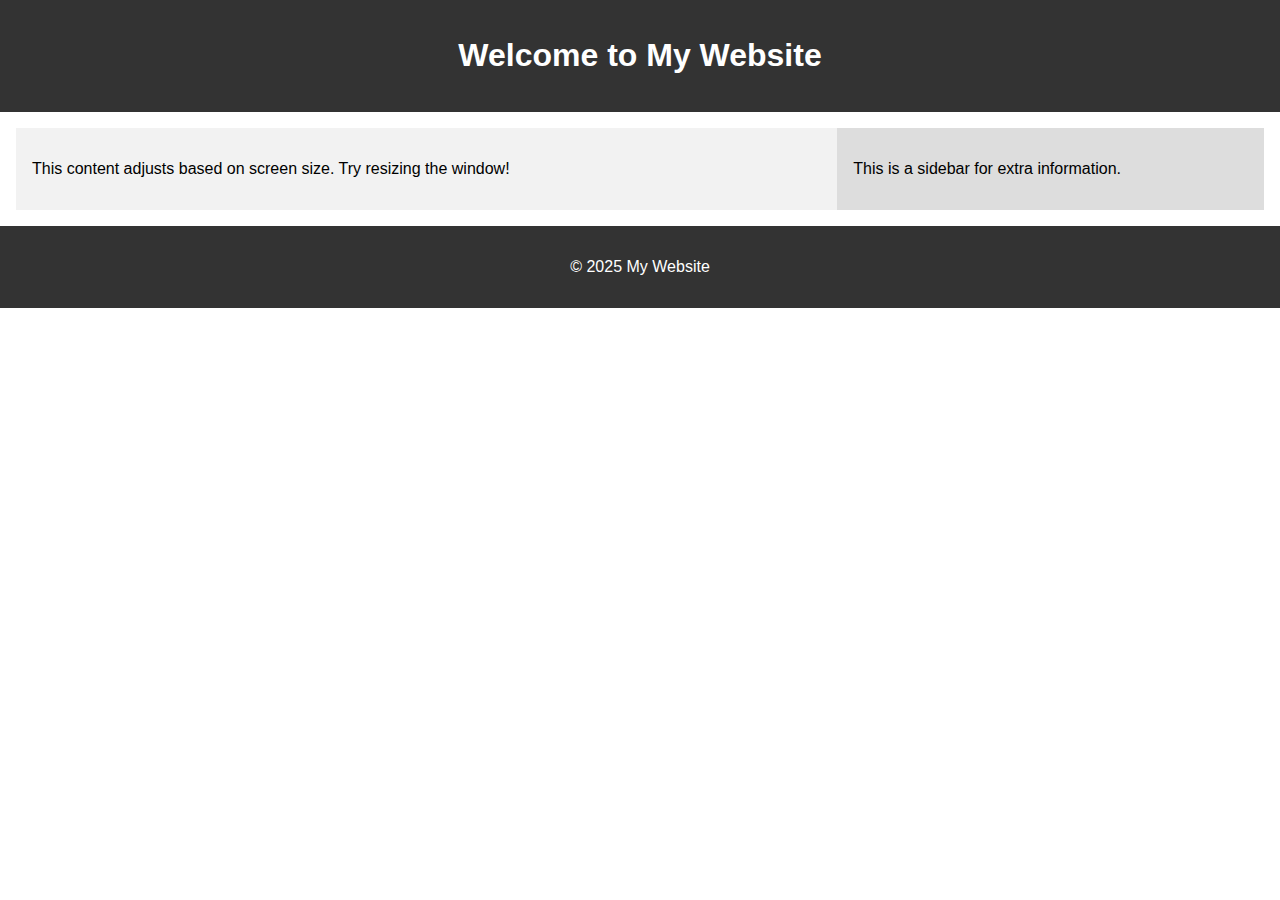
<file: TASK 3_res_design/index.html>
<!DOCTYPE html>
<html lang="en">
<head>
  <meta charset="UTF-8" />
  <meta name="viewport" content="width=device-width, initial-scale=1.0" />
  <title>Responsive Webpage</title>
  <link rel="stylesheet" href="style.css" />
</head>
<body>

  <header>
    <h1>Welcome to My Website</h1>
  </header>
  
  <main>
    <section class="content">
      <p>This content adjusts based on screen size. Try resizing the window!</p>
    </section>
    <aside class="sidebar">
      <p>This is a sidebar for extra information.</p>
    </aside>
  </main>

  <footer>
    <p>&copy; 2025 My Website</p>
  </footer>
</body>
</html>
</file>
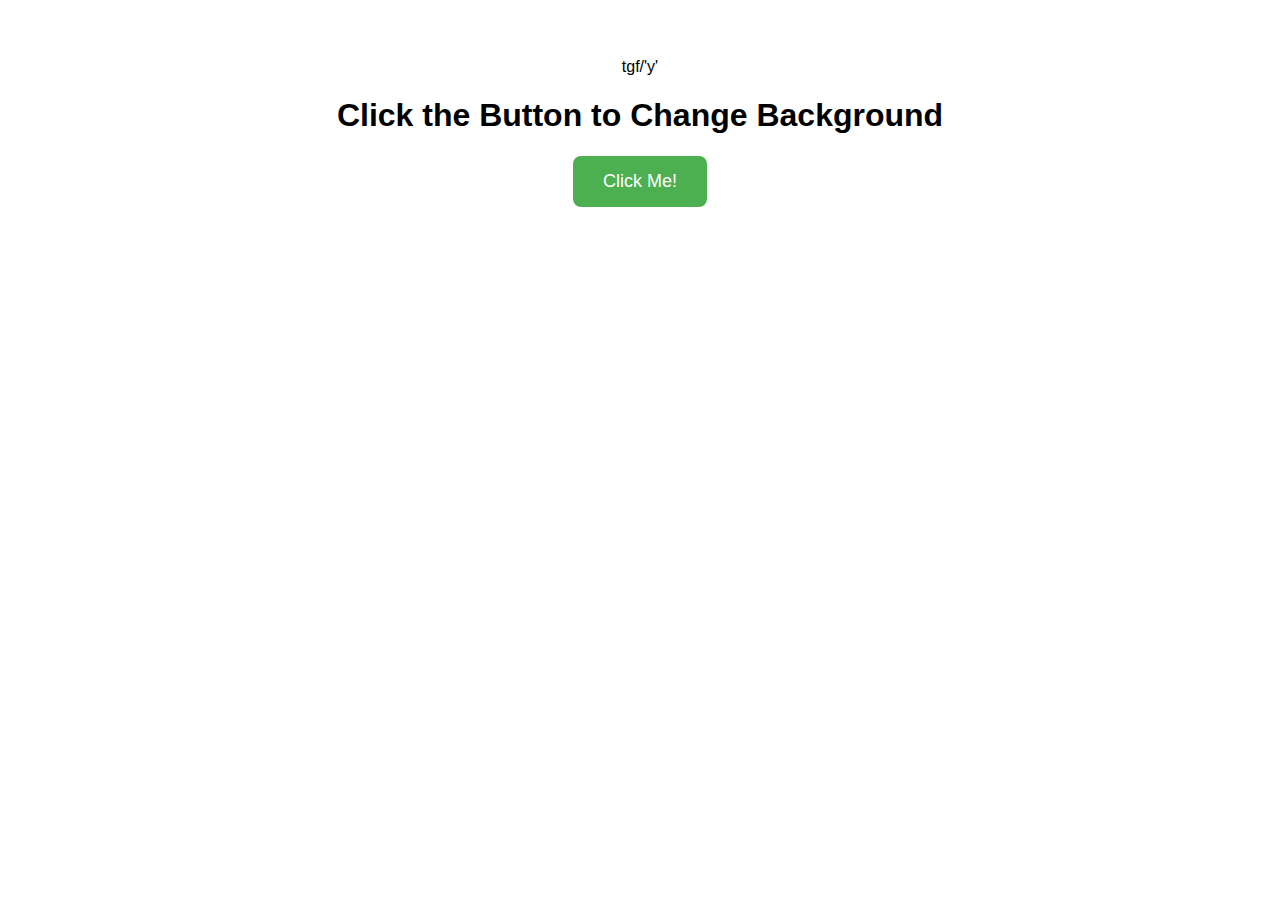
<file: TASK 4_int_Button/index.html>
<!DOCTYPE html>
<html lang="en">
<head>
  <meta charset="UTF-8">
  <meta name="viewport" content="width=device-width, initial-scale=1">
  <title>Interactive Button</title>
  <link rel="stylesheet" href="style.css">
</head>
<body>tgf/'y'

  <h1>Click the Button to Change Background</h1>
  <button onclick="changeBackgroundColor()">Click Me!</button>

  <script src="script.js"></script>
</body>
</html>
</file>
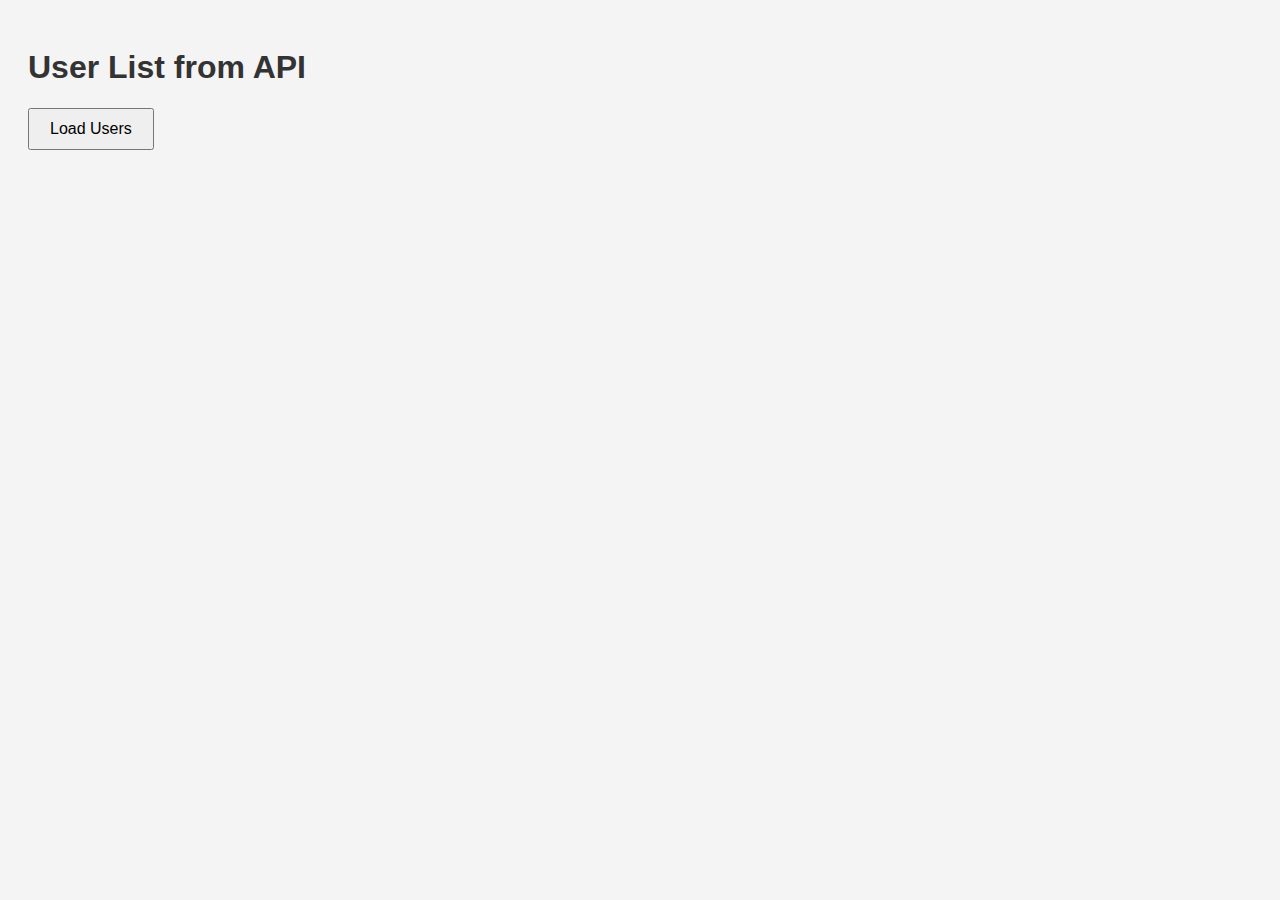
<file: TASK 5_API_Int/index.html>
<!DOCTYPE html>
<html lang="en">
<head>
  <meta charset="UTF-8" />
  <meta name="viewport" content="width=device-width, initial-scale=1.0" />
  <title>API Integration Example</title>
  <link rel="stylesheet" href="styles.css" />
</head>
<body>
  <h1>User List from API</h1>
  <button id="loadUsers">Load Users</button>
  <div id="userList"></div>

  <script src="script.js"></script>
</body>
</html>
</file>
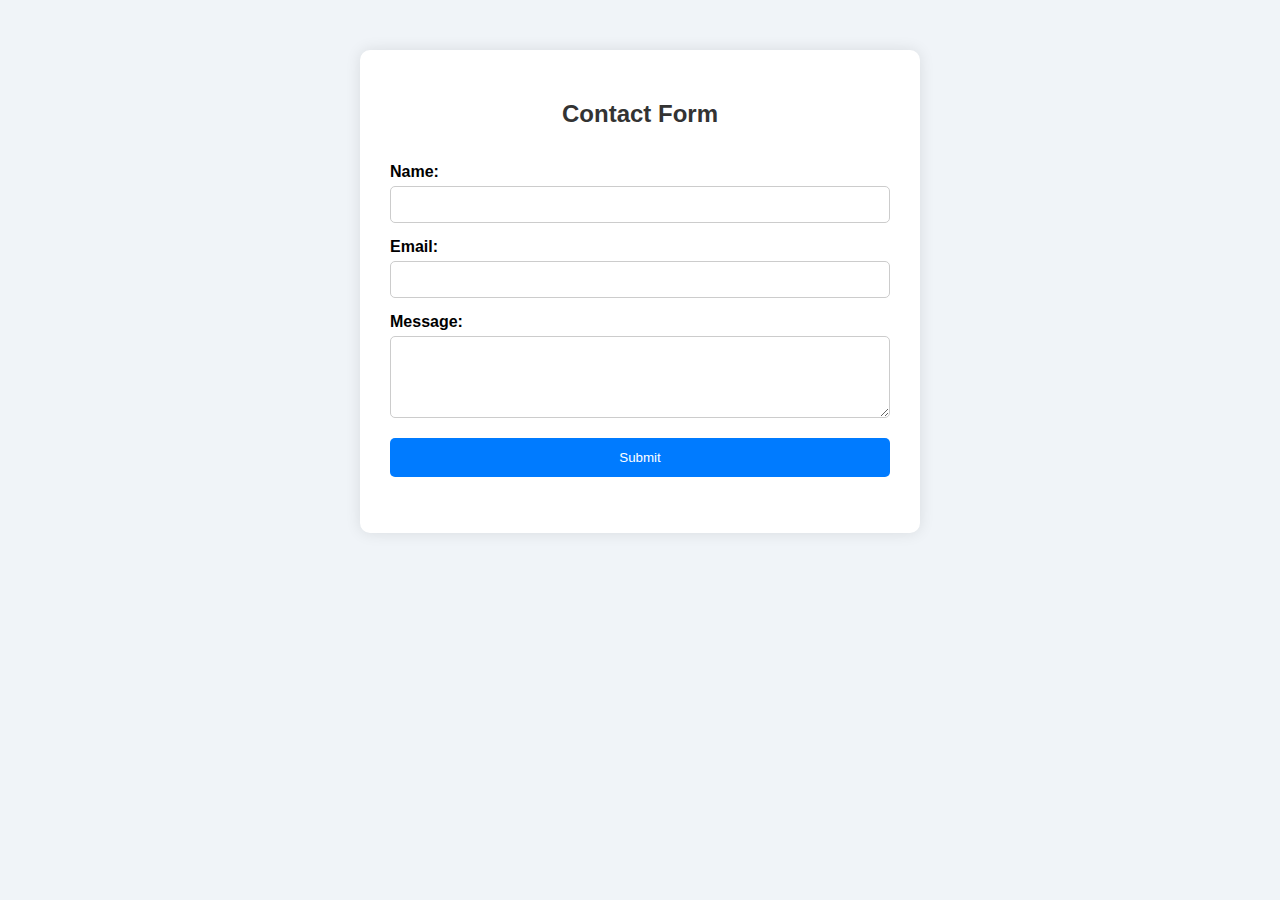
<file: TASK 6_style_Valid/index.html>
<!DOCTYPE html>
<html lang="en">
<head>
  <meta charset="UTF-8" />
  <meta name="viewport" content="width=device-width, initial-scale=1.0" />
  <title>Form Styling and Validation</title>
  <link rel="stylesheet" href="styles.css" />
</head>
<body>
  <div class="container">
    <h2>Contact Form</h2>
    <form id="contactForm">
      <label for="name">Name:</label>
      <input type="text" id="name" name="name" required />

      <label for="email">Email:</label>
      <input type="email" id="email" name="email" required />

      <label for="message">Message:</label>
      <textarea id="message" name="message" rows="4" required></textarea>

      <button type="submit">Submit</button>
      <p id="error-message"></p>
    </form>
  </div>

  <script src="script.js"></script>
</body>
</html>
</file>
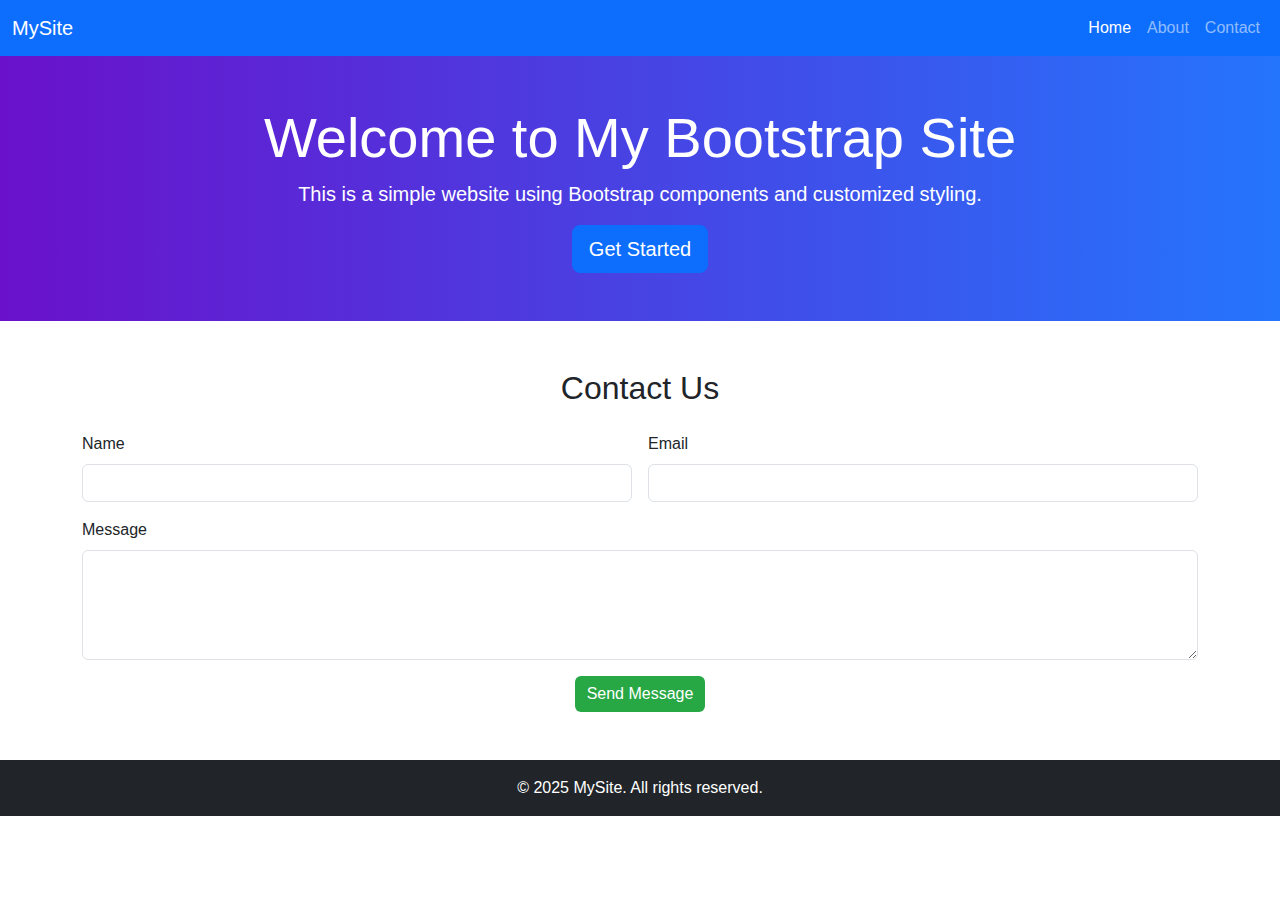
<file: TASK 7_Comp_Style/index.html>
<!DOCTYPE html>
<html lang="en">
<head>
  <meta charset="UTF-8" />
  <meta name="viewport" content="width=device-width, initial-scale=1.0" />
  <title>Component-Based Styling with Bootstrap</title>
  <link href="https://cdn.jsdelivr.net/npm/bootstrap@5.3.2/dist/css/bootstrap.min.css" rel="stylesheet">
  <link rel="stylesheet" href="styles.css">
</head>
<body>

  <!-- Navigation Bar -->
  <nav class="navbar navbar-expand-lg navbar-dark bg-primary">
    <div class="container-fluid">
      <a class="navbar-brand" href="#">MySite</a>
      <button class="navbar-toggler" type="button" data-bs-toggle="collapse" data-bs-target="#navbarNav">
        <span class="navbar-toggler-icon"></span>
      </button>
      <div class="collapse navbar-collapse" id="navbarNav">
        <ul class="navbar-nav ms-auto">
          <li class="nav-item"><a class="nav-link active" href="#">Home</a></li>
          <li class="nav-item"><a class="nav-link" href="#">About</a></li>
          <li class="nav-item"><a class="nav-link" href="#">Contact</a></li>
        </ul>
      </div>
    </div>
  </nav>

  <!-- Hero Section -->
  <header class="bg-light text-center py-5">
    <div class="container">
      <h1 class="display-4">Welcome to My Bootstrap Site</h1>
      <p class="lead">This is a simple website using Bootstrap components and customized styling.</p>
      <a href="#form-section" class="btn btn-primary btn-lg">Get Started</a>
    </div>
  </header>

  <!-- Form Section -->
  <section id="form-section" class="py-5 bg-white">
    <div class="container">
      <h2 class="mb-4 text-center">Contact Us</h2>
      <form id="contactForm" class="row g-3 needs-validation" novalidate>
        <div class="col-md-6">
          <label for="name" class="form-label">Name</label>
          <input type="text" class="form-control" id="name" required>
          <div class="invalid-feedback">Please enter your name.</div>
        </div>
        <div class="col-md-6">
          <label for="email" class="form-label">Email</label>
          <input type="email" class="form-control" id="email" required>
          <div class="invalid-feedback">Please enter a valid email.</div>
        </div>
        <div class="col-12">
          <label for="message" class="form-label">Message</label>
          <textarea class="form-control" id="message" rows="4" required></textarea>
          <div class="invalid-feedback">Please enter your message.</div>
        </div>
        <div class="col-12 text-center">
          <button class="btn btn-success" type="submit">Send Message</button>
        </div>
      </form>
    </div>
  </section>

  <!-- Footer -->
  <footer class="bg-dark text-white text-center py-3">
    &copy; 2025 MySite. All rights reserved.
  </footer>

  <script src="https://cdn.jsdelivr.net/npm/bootstrap@5.3.2/dist/js/bootstrap.bundle.min.js"></script>
  <script src="script.js"></script>
</body>
</html>
</file>
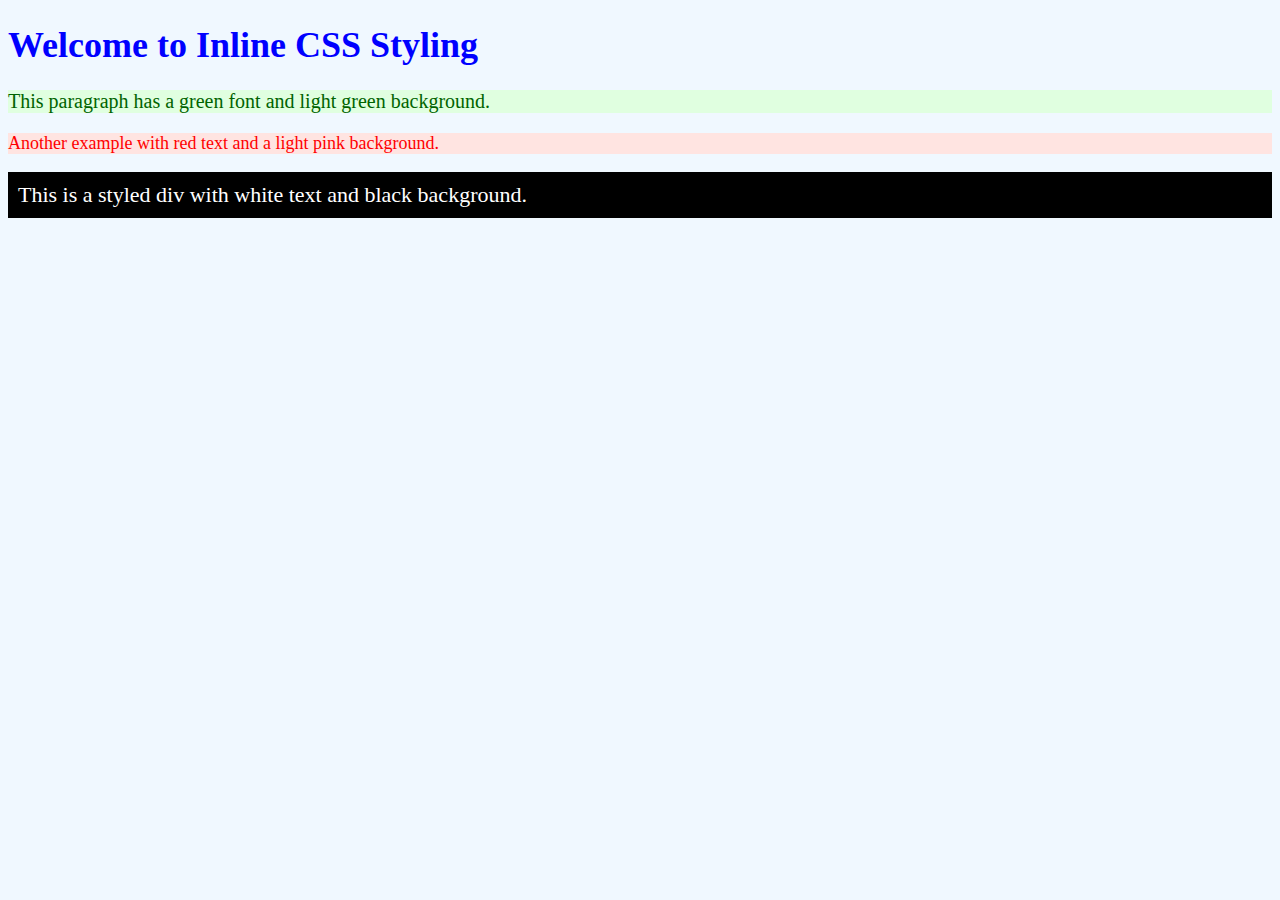
<file: TASK 2_inline_style/inline-style-1.html>
<!DOCTYPE html>
<html>
<head>
  <title>Inline CSS Styling</title>
</head>
<body style="background-color: #f0f8ff;">

  <h1 style="color: blue; font-size: 36px;">Welcome to Inline CSS Styling</h1>

  <p style="color: darkgreen; font-size: 20px; background-color: #e0ffe0;">
    This paragraph has a green font and light green background.
  </p>

  <p style="color: red; font-size: 18px; background-color: #ffe4e1;">
    Another example with red text and a light pink background.
  </p>

  <div style="color: white; font-size: 22px; background-color: black; padding: 10px;">
    This is a styled div with white text and black background.
  </div>

</body>
</html>
</file>
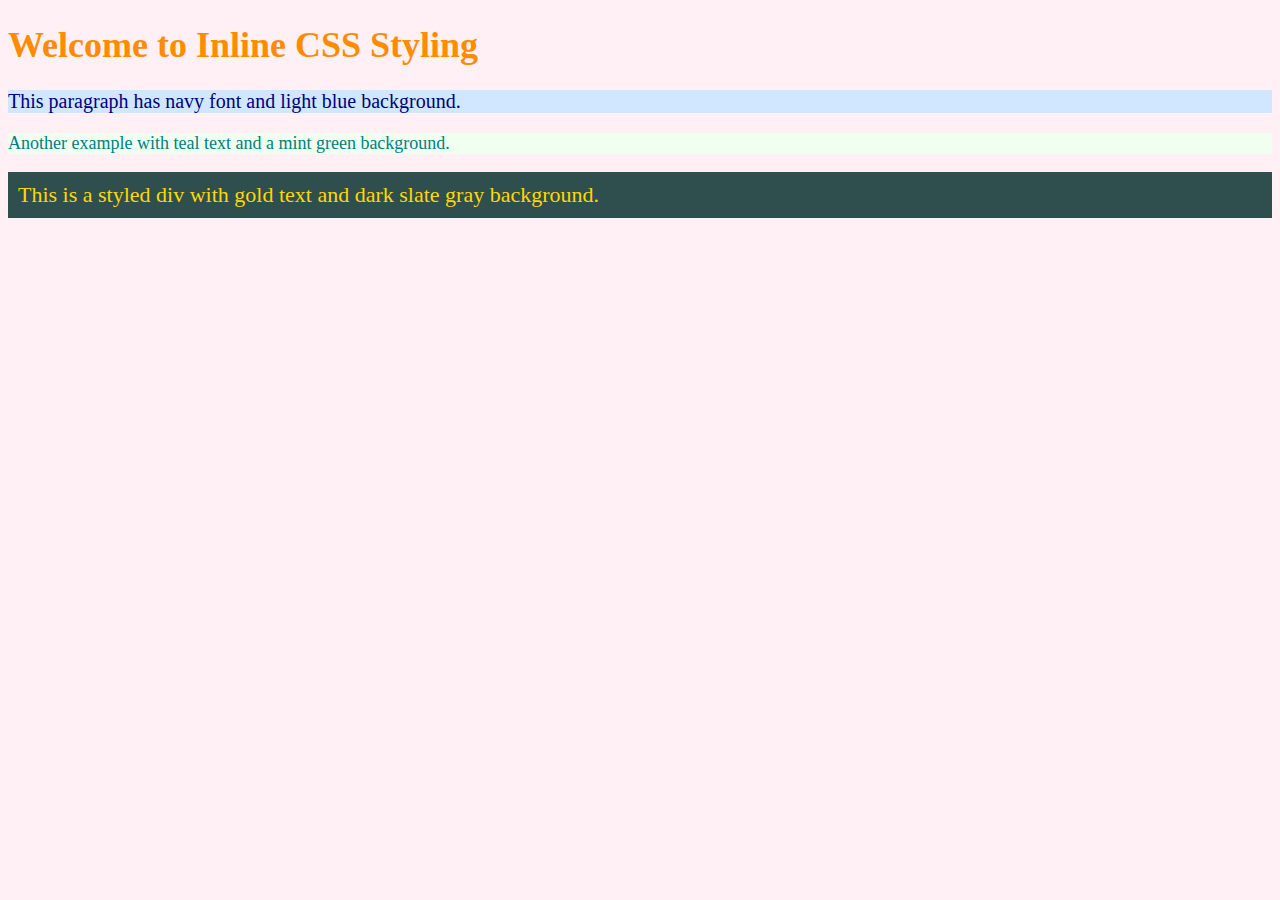
<file: TASK 2_inline_style/inline-style-2.html>
<!DOCTYPE html>
<html>
<head>
  <title>Inline CSS Styling - Different Colors</title>
</head>
<body style="background-color: #fff0f5;"> <!-- Light pink background -->

  <h1 style="color: darkorange; font-size: 36px;">Welcome to Inline CSS Styling</h1>

  <p style="color: navy; font-size: 20px; background-color: #d1e7ff;">
    This paragraph has navy font and light blue background.
  </p>

  <p style="color: teal; font-size: 18px; background-color: #f0fff0;">
    Another example with teal text and a mint green background.
  </p>

  <div style="color: gold; font-size: 22px; background-color: #2f4f4f; padding: 10px;">
    This is a styled div with gold text and dark slate gray background.
  </div>

</body>
</html>
</file>
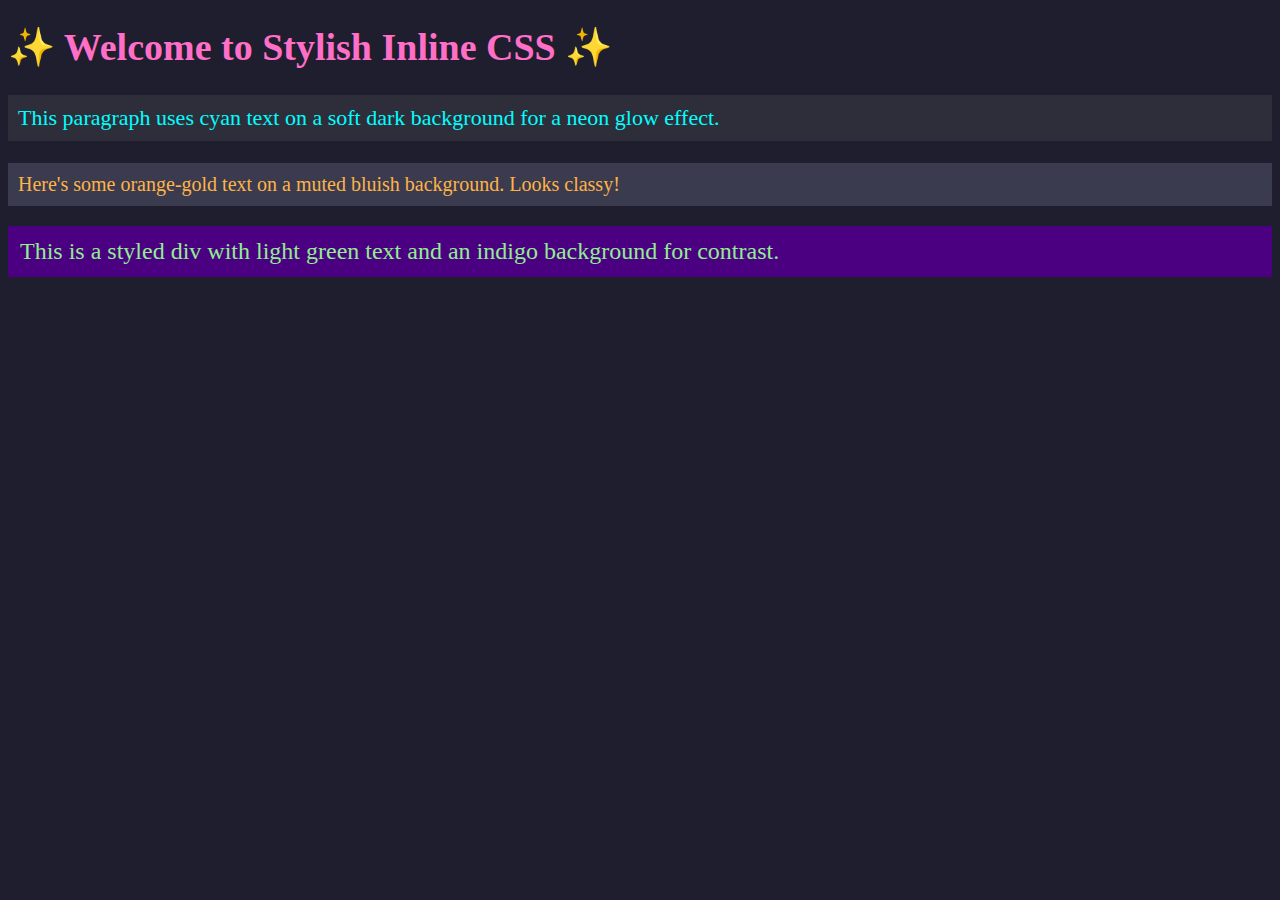
<file: TASK 2_inline_style/inline-style-3.html>
<!DOCTYPE html>
<html>
<head>
  <title>Stylish Inline CSS</title>
</head>
<body style="background-color: #1e1e2f;"> <!-- Deep dark purple background -->

  <h1 style="color: #ff6ec7; font-size: 38px;">✨ Welcome to Stylish Inline CSS ✨</h1>

  <p style="color: #00ffff; font-size: 22px; background-color: #2e2e3a; padding: 10px;">
    This paragraph uses cyan text on a soft dark background for a neon glow effect.
  </p>

  <p style="color: #ffb347; font-size: 20px; background-color: #3b3b4f; padding: 10px;">
    Here's some orange-gold text on a muted bluish background. Looks classy!
  </p>

  <div style="color: #90ee90; font-size: 24px; background-color: #4b0082; padding: 12px;">
    This is a styled div with light green text and an indigo background for contrast.
  </div>

</body>
</html>
</file>
<file: TASK 3_res_design/style.css>
body {
  font-family: Arial, sans-serif;
  margin: 0;
  padding: 0;
}

header, footer {
  background-color: #333;
  color: white;
  text-align: center;
  padding: 1rem;
}

main {
  display: flex;
  flex-direction: row;
  padding: 1rem;
}

.content {
  flex: 2;
  padding: 1rem;
  background-color: #f2f2f2;
}

.sidebar {
  flex: 1;
  padding: 1rem;
  background-color: #ddd;
}

@media (max-width: 768px) {
  main {
    flex-direction: column;
  }

  .sidebar {
    background-color: #ccc;
  }
}

/* For mobile phones (480px and below) */
@media (max-width: 480px) {
  header, footer {
    font-size: 1rem;
  }

  .content, .sidebar {
    padding: 0.5rem;
    font-size: 0.9rem;
  }
}
</file>
<file: TASK 4_int_Button/style.css>
body {
  text-align: center;
  padding: 50px;
  font-family: Arial, sans-serif;
  transition: background-color 0.5s;
}

button {
  padding: 15px 30px;
  font-size: 18px;
  background-color: #4CAF50;
  color: white;
  border: none;
  border-radius: 8px;
  cursor: pointer;
  transition: background-color 0.3s ease;
}

button:hover {
  background-color: #45a049;
}
</file>
<file: TASK 5_API_Int/styles.css>
body {
  font-family: Arial, sans-serif;
  padding: 20px;
  background-color: #f4f4f4;
}

h1 {
  color: #333;
}

#loadUsers {
  padding: 10px 20px;
  font-size: 16px;
  cursor: pointer;
}

#userList {
  margin-top: 20px;
}

.user {
  background: white;
  margin-bottom: 10px;
  padding: 15px;
  border-left: 5px solid #3498db;
  box-shadow: 0 0 10px rgba(0, 0, 0, 0.1);
}
</file>
<file: TASK 6_style_Valid/styles.css>
body {
  font-family: Arial, sans-serif;
  background-color: #f0f4f8;
  margin: 0;
  padding: 0;
}

.container {
  max-width: 500px;
  margin: 50px auto;
  background-color: white;
  padding: 30px;
  border-radius: 10px;
  box-shadow: 0 0 15px rgba(0, 0, 0, 0.1);
}

h2 {
  text-align: center;
  color: #333;
}

form {
  display: flex;
  flex-direction: column;
}

label {
  margin-top: 15px;
  font-weight: bold;
}

input,
textarea {
  padding: 10px;
  margin-top: 5px;
  border: 1px solid #ccc;
  border-radius: 5px;
  resize: vertical;
}

button {
  margin-top: 20px;
  padding: 12px;
  background-color: #007bff;
  color: white;
  border: none;
  border-radius: 5px;
  cursor: pointer;
  transition: background 0.3s;
}

button:hover {
  background-color: #0056b3;
}

#error-message {
  color: red;
  margin-top: 10px;
  font-weight: bold;
  text-align: center;
}
</file>
<file: TASK 7_Comp_Style/styles.css>
/* Custom overrides for Bootstrap styles */
body {
  font-family: 'Segoe UI', Tahoma, Geneva, Verdana, sans-serif;
}

header {
  background-image: linear-gradient(to right, #6a11cb, #2575fc);
  color: white;
}

footer {
  background-color: #333;
}

#form-section {
  background-color: #f9f9f9;
}

.btn-success {
  background-color: #28a745;
  border: none;
}

.btn-success:hover {
  background-color: #218838;
}
</file>
